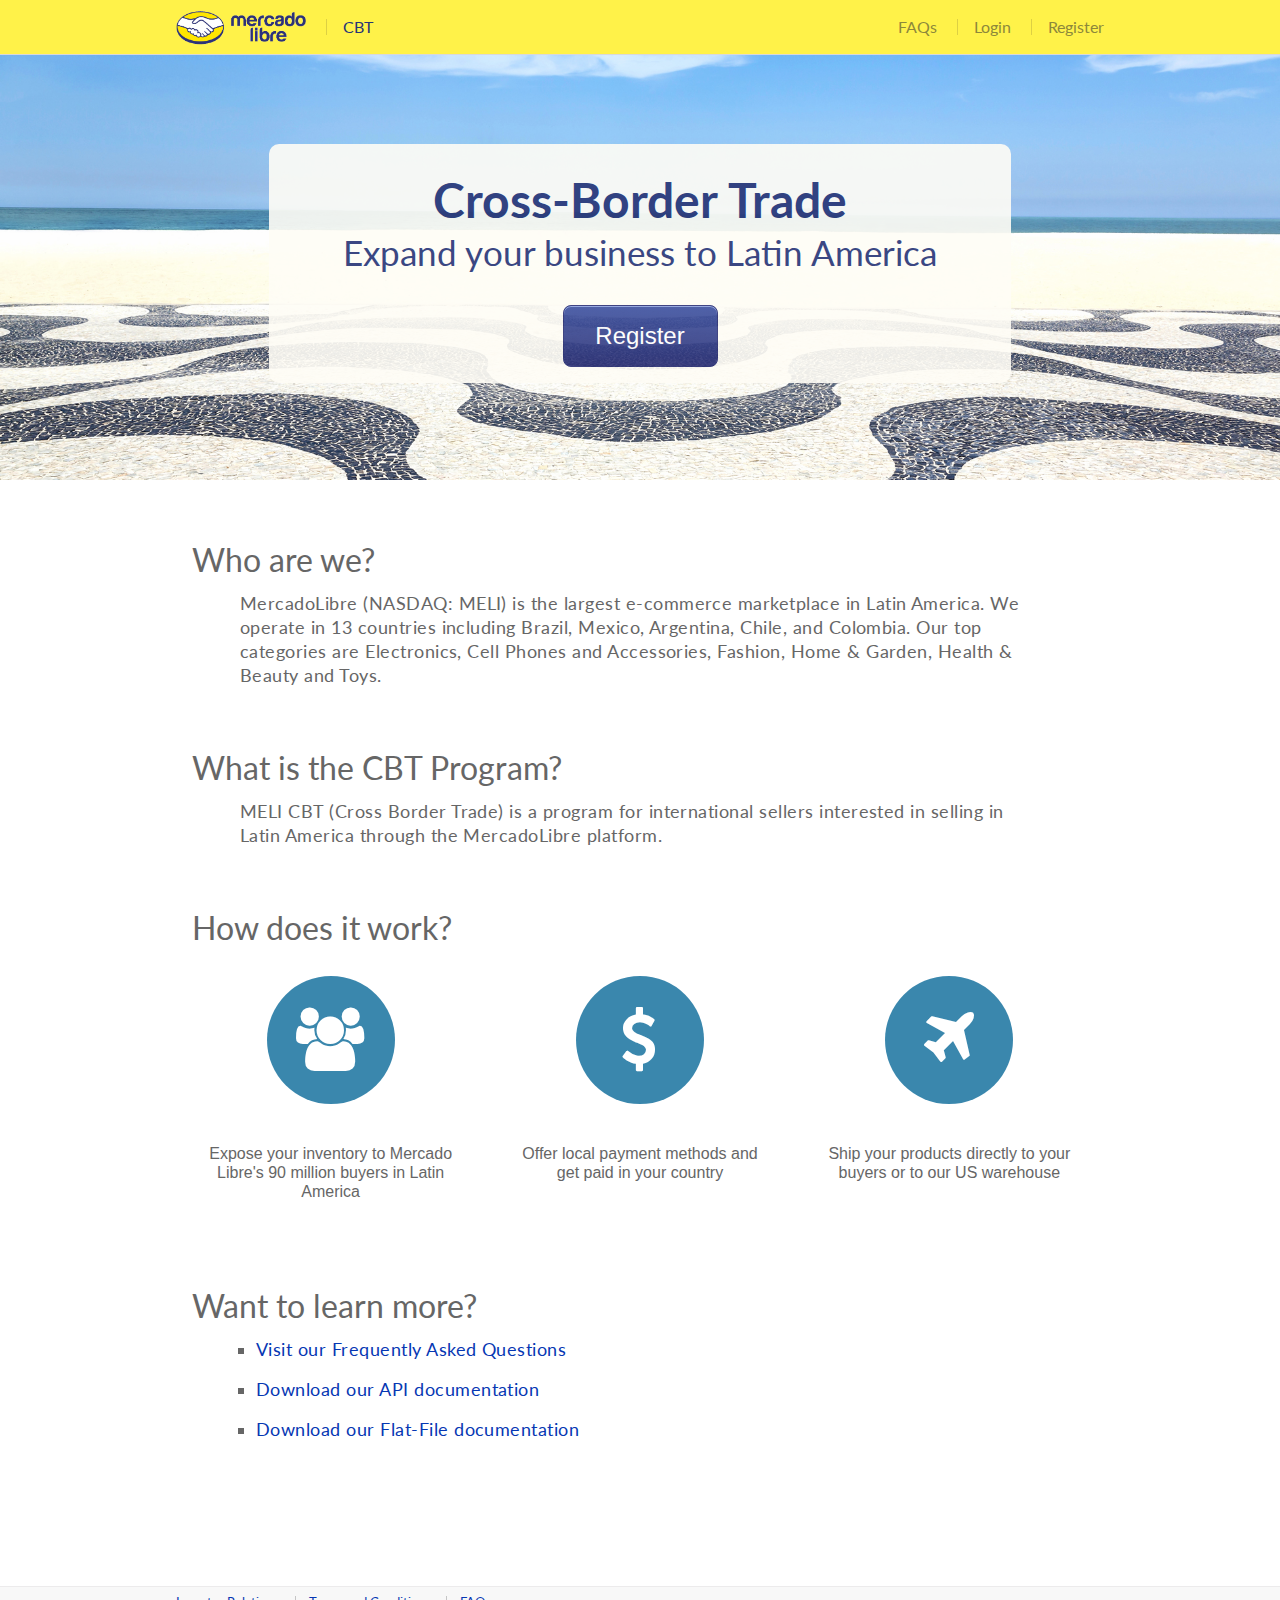
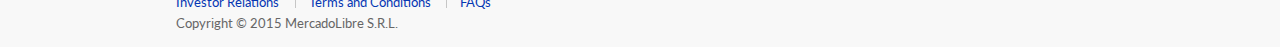
<file: index.html>
<!doctype html>
<html>

<head>
    <script src="https://ajax.googleapis.com/ajax/libs/jquery/2.1.4/jquery.min.js"></script>
    <meta charset="utf-8"/>
    <title>MercadoLibre CBT</title>
    <link rel="stylesheet" href="css/style.css">
    <link href="css/font-awesome.min.css" rel="stylesheet">
	<link href='https://fonts.googleapis.com/css?family=Lato:400,700&subset=latin,latin-ext' rel='stylesheet' type='text/css'>
</head>

<body>

	<nav class="top-navigation">
		<div class="content">
			<ul class="links">
				<li><a href="faq.html">FAQs</a></li>
				<li class="last"><a href="https://www.dabee.com/secure/login/merchant/">Login</a></li>
				<li class="last"><a href="https://www.dabee.com/merchant/registration">Register</a></li>
			</ul>
			<ul class="logoimg">
				<li><img class="logo" src="images/MELI_horizontal.png"></li>
				<li class="logo-ext">CBT</li> 
			</ul>
		</div>
	</nav>

	<section class="introduction">
		<div class="content">
			<div class="transparent-background">
				<h1>Cross-Border Trade</h1>
				<h3>Expand your business to Latin America</h3>
					<a href="https://www.dabee.com/merchant/registration"><button><a href="https://www.dabee.com/merchant/registration">Register</a></button>
			</div>
		</div>
	</section>


	<section class="content">				
		
		<div class="landing-question">
			<h3>Who are we?</h3>
		</div>			
		
		<div class="landing-answer">
			<p>MercadoLibre (NASDAQ: MELI) is the largest e-commerce marketplace in Latin America. We operate in 13 countries including Brazil, Mexico, Argentina, Chile, and Colombia. Our top categories are Electronics, Cell Phones and Accessories, Fashion, Home & Garden, Health & Beauty and Toys.</p>
		</div>
			
		<div class="landing-question">
			<h3>What is the CBT Program?</h3>
		</div>			
		
		<div class="landing-answer">
			<p>MELI CBT (Cross Border Trade) is a program for international sellers interested in selling in Latin America through the MercadoLibre platform.</p>
		</div>
			
		<div class="landing-question">
			<h3>How does it work?</h3>
		</div>			


		<table>

  			<colgroup>
    			<col class = "table-columns" span="3">
  			</colgroup>

			<tr>
				<th class = "reasons-icon">
					<i class="fa fa-users" style="color:white">
					</i>
				</th>
				<th class = "reasons-icon">
					<i class="fa fa-dollar" style="color:white">
					</i>
				</th>
				<th class = "reasons-icon">
					<i class="fa fa-plane" style="color:white">
					</i>
				</th>
			</tr>
		
			<tr>
				<td class = "reasons-text">Expose your inventory to Mercado Libre's 90 million buyers in Latin America
				</td>
				
				<td class = "reasons-text">Offer local payment methods and get paid in your country
				</td>
				
				<td class = "reasons-text">Ship your products directly to your buyers or to our US warehouse
				</td>
			</tr>
		
		</table>


		<div class="landing-question">
			<h3>Want to learn more?</h3>
		</div>			
		<div class="landing-answer">
			<ul>
				<li><a href="faq.html">Visit our Frequently Asked Questions</a>
				</li>
				<li><a href="http://www.dabee.com/si/docs/CBT_API_Documentation.pdf">Download our API documentation</a>
				</li>
				<li><a href="http://www.dabee.com/si/docs/FileSwap_User_Guide.pdf">Download our Flat-File documentation</a>
				</li>
			</ul>
		</div>

	</section>


	<footer class="content-footer">
		<div class = "content">
	
			<ul class = "each-footer-links">
				<li><a href="http://investor.mercadolibre.com/">Investor Relations</a></li>
				<li class="last-footer"><a href="https://www.dabee.com/us/merchant/cbt-merchant-agreement/">Terms and Conditions</a></li>
				<li class="last-footer"><a href="faq.html">FAQs</a></li>
			</ul>
				
			<div class="copyright">
				<p>Copyright © 2015 MercadoLibre S.R.L.
				</p>
			</div>

		</div>
	</footer>
	
</body>

</html>
</file>
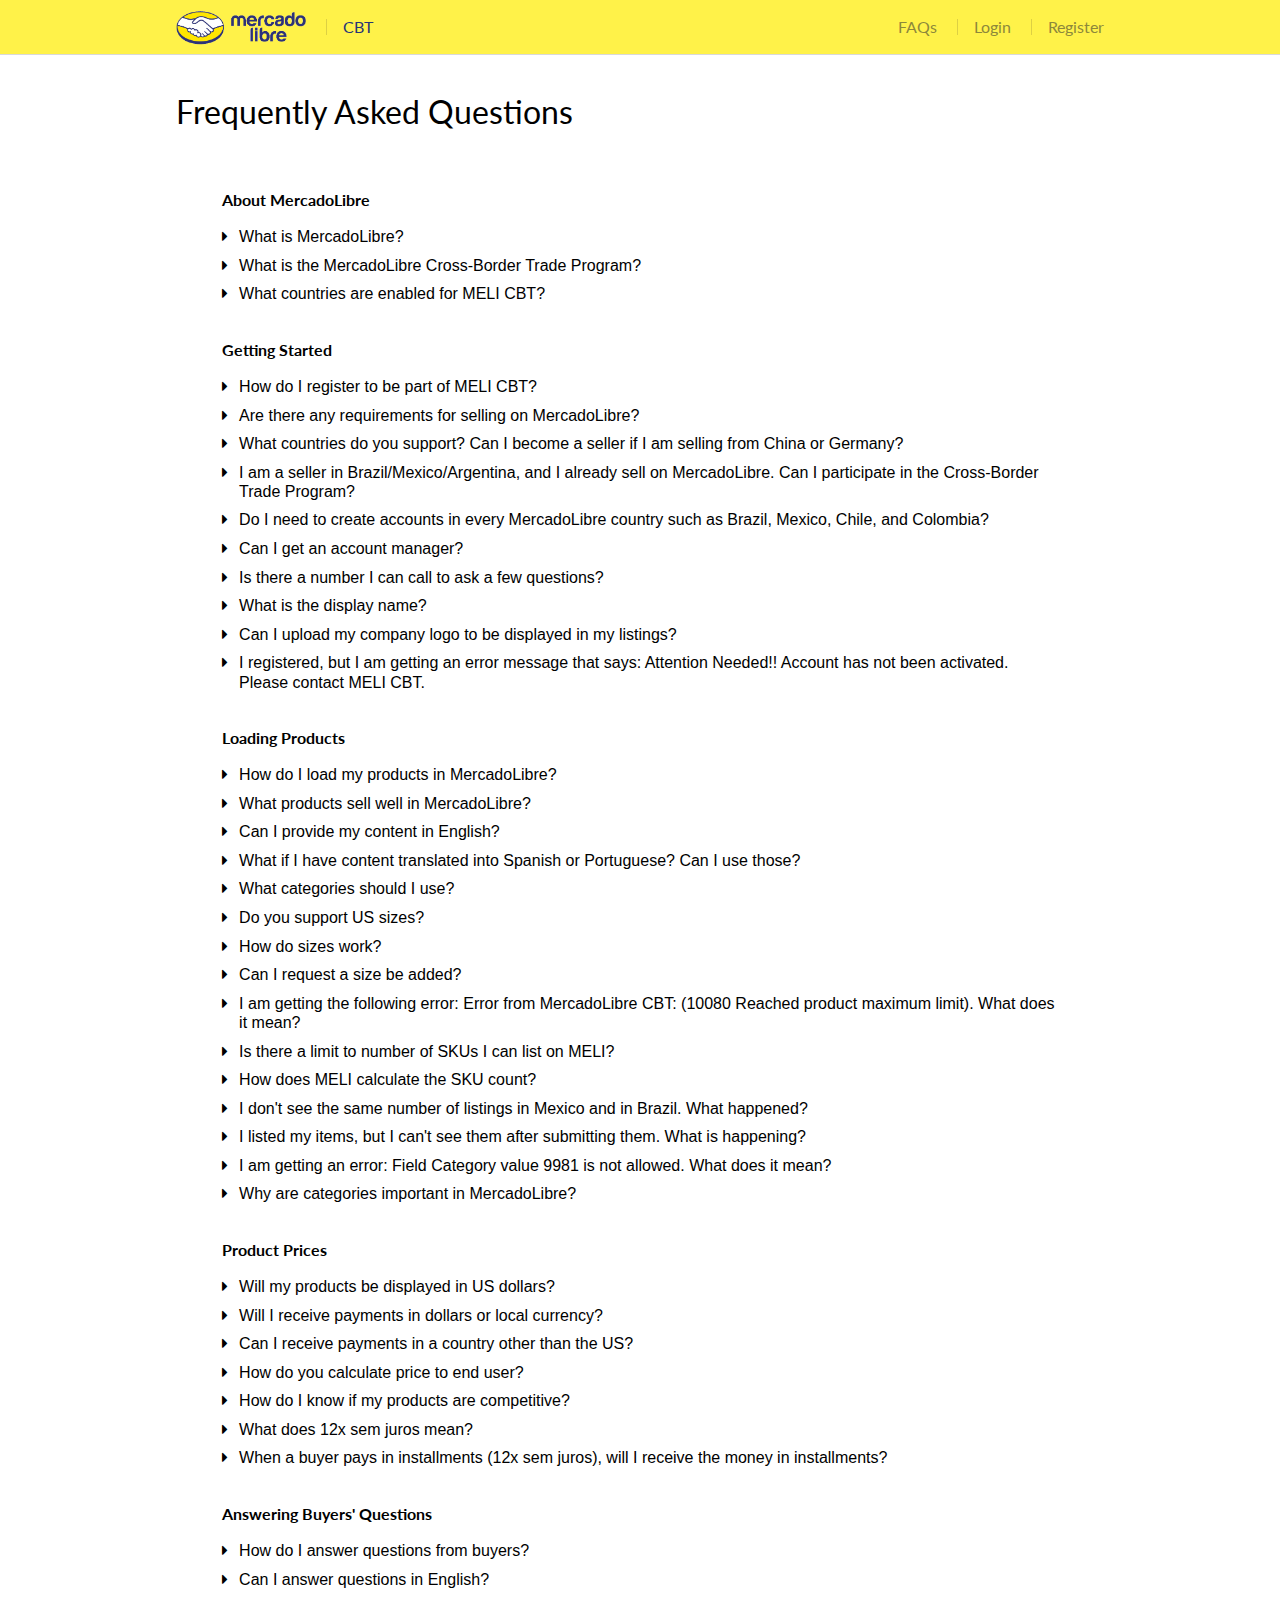
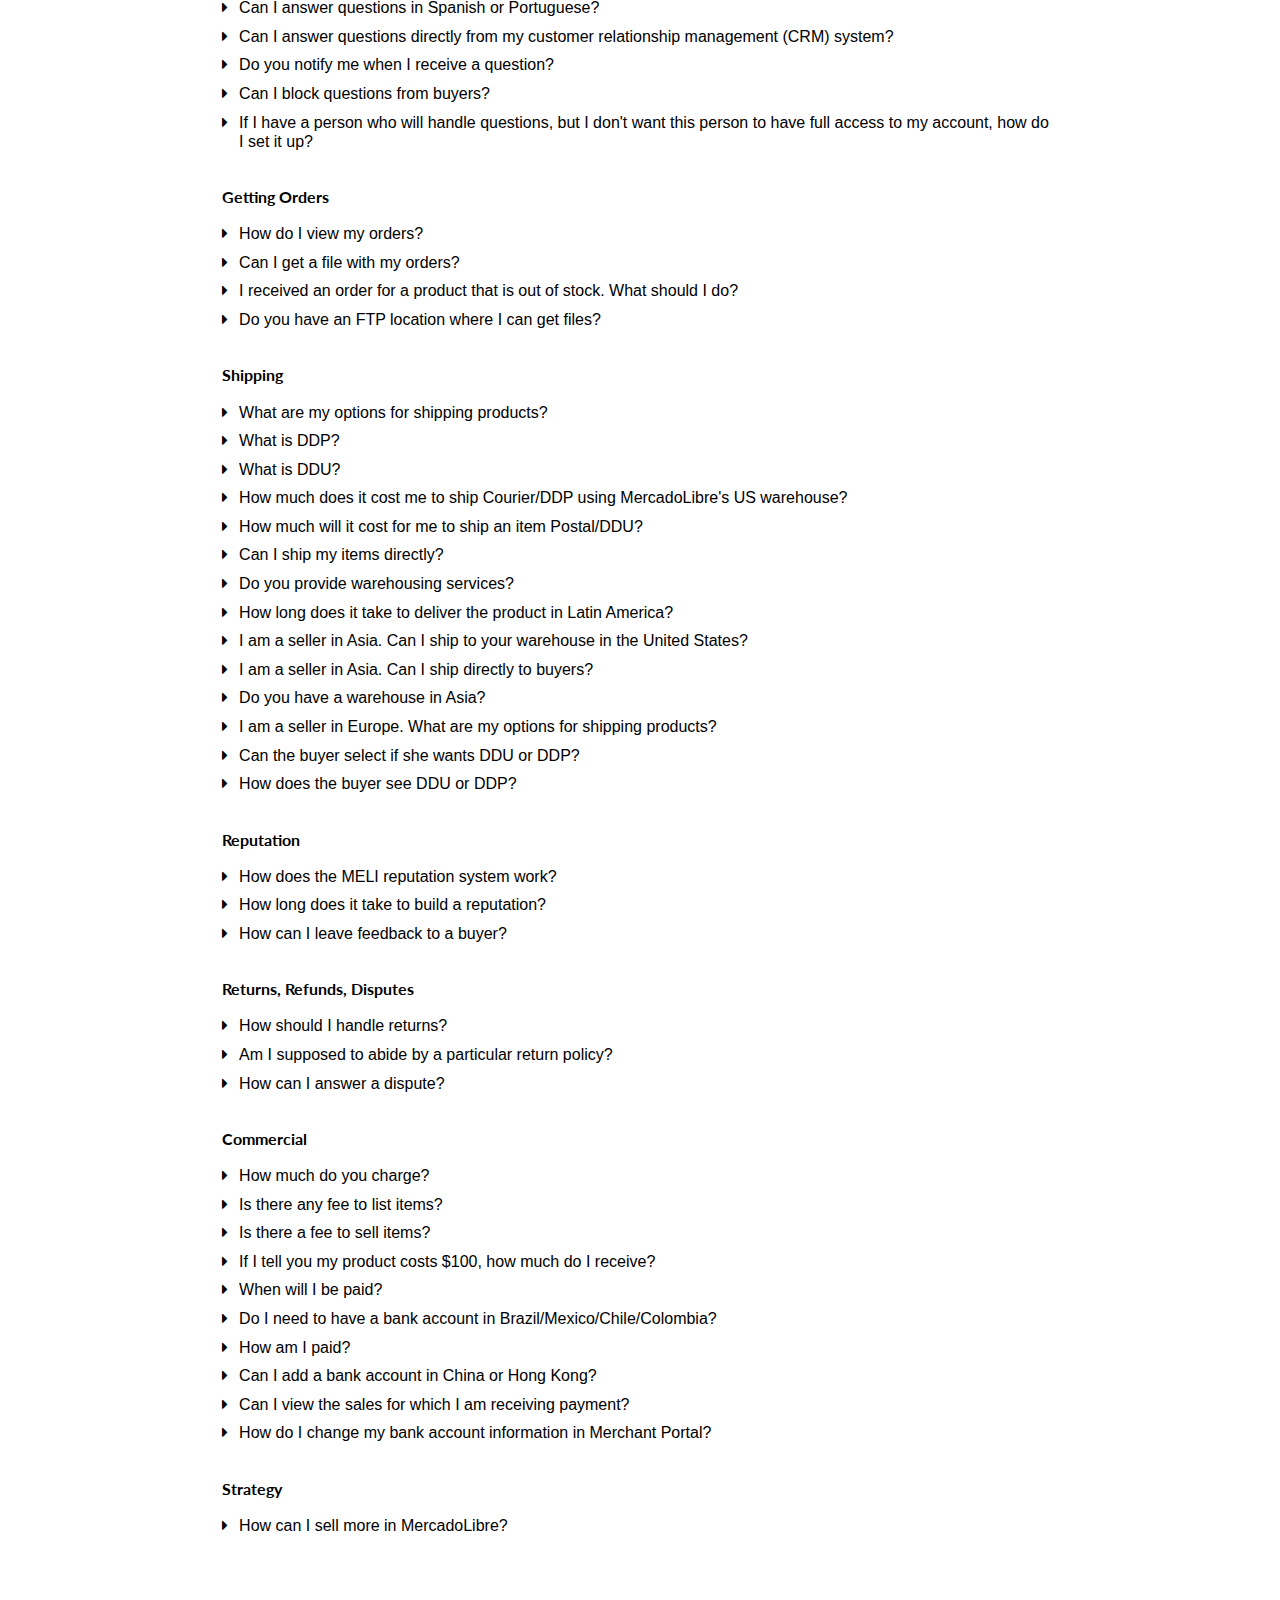
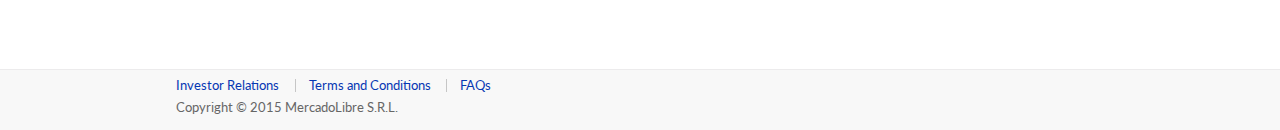
<file: faq.html>
<!doctype html>
<html>

<head>
    <meta charset="utf-8"/>
    <title>MercadoLibre CBT</title>
    <link rel="stylesheet" href="css/style.css">
    <link href="css/font-awesome.min.css" rel="stylesheet">
	<link href='https://fonts.googleapis.com/css?family=Lato:400,700&subset=latin,latin-ext' rel='stylesheet' type='text/css'>
	<script src="https://ajax.googleapis.com/ajax/libs/jquery/2.1.4/jquery.min.js"></script>
	<script src="js/app.js"></script>
</head>

<body>

	<nav class="top-navigation">
		<div class="content">
			<ul class="links">
				<li><a href="faq.html">FAQs</a></li>
				<li class="last"><a href="https://www.dabee.com/secure/login/merchant/">Login</a></li>
				<li class="last"><a href="https://www.dabee.com/merchant/registration">Register</a></li>
			</ul>
			<ul class="logoimg">
				<li><img class="logo" src="images/MELI_horizontal.png"></li>
				<li class="logo-ext">CBT</li> 
			</ul>
		</div>
	</nav>


<section class = "faqs">
	<div class="content">

		<div class="pagetitle">
			<h1>Frequently Asked Questions</h1>		
		</div>

			<div class = "questions-answers">

			</div>
	</div>

</section>


	<footer class="content-footer">
		<div class = "content">
			<div class = "buceta">
				<ul class = "each-footer-links">
					<li><a href="http://investor.mercadolibre.com/">Investor Relations</a></li>
					<li class="last-footer"><a href="https://www.dabee.com/us/merchant/cbt-merchant-agreement/">Terms and Conditions</a></li>
					<li class="last-footer"><a href="faq.html">FAQs</a></li>
				</ul>
				<div class="copyright">
				<p>Copyright © 2015 MercadoLibre S.R.L.
				</p>
				</div>
			</div>
		</div>
	</footer>
	
</body>

</html>
</file>
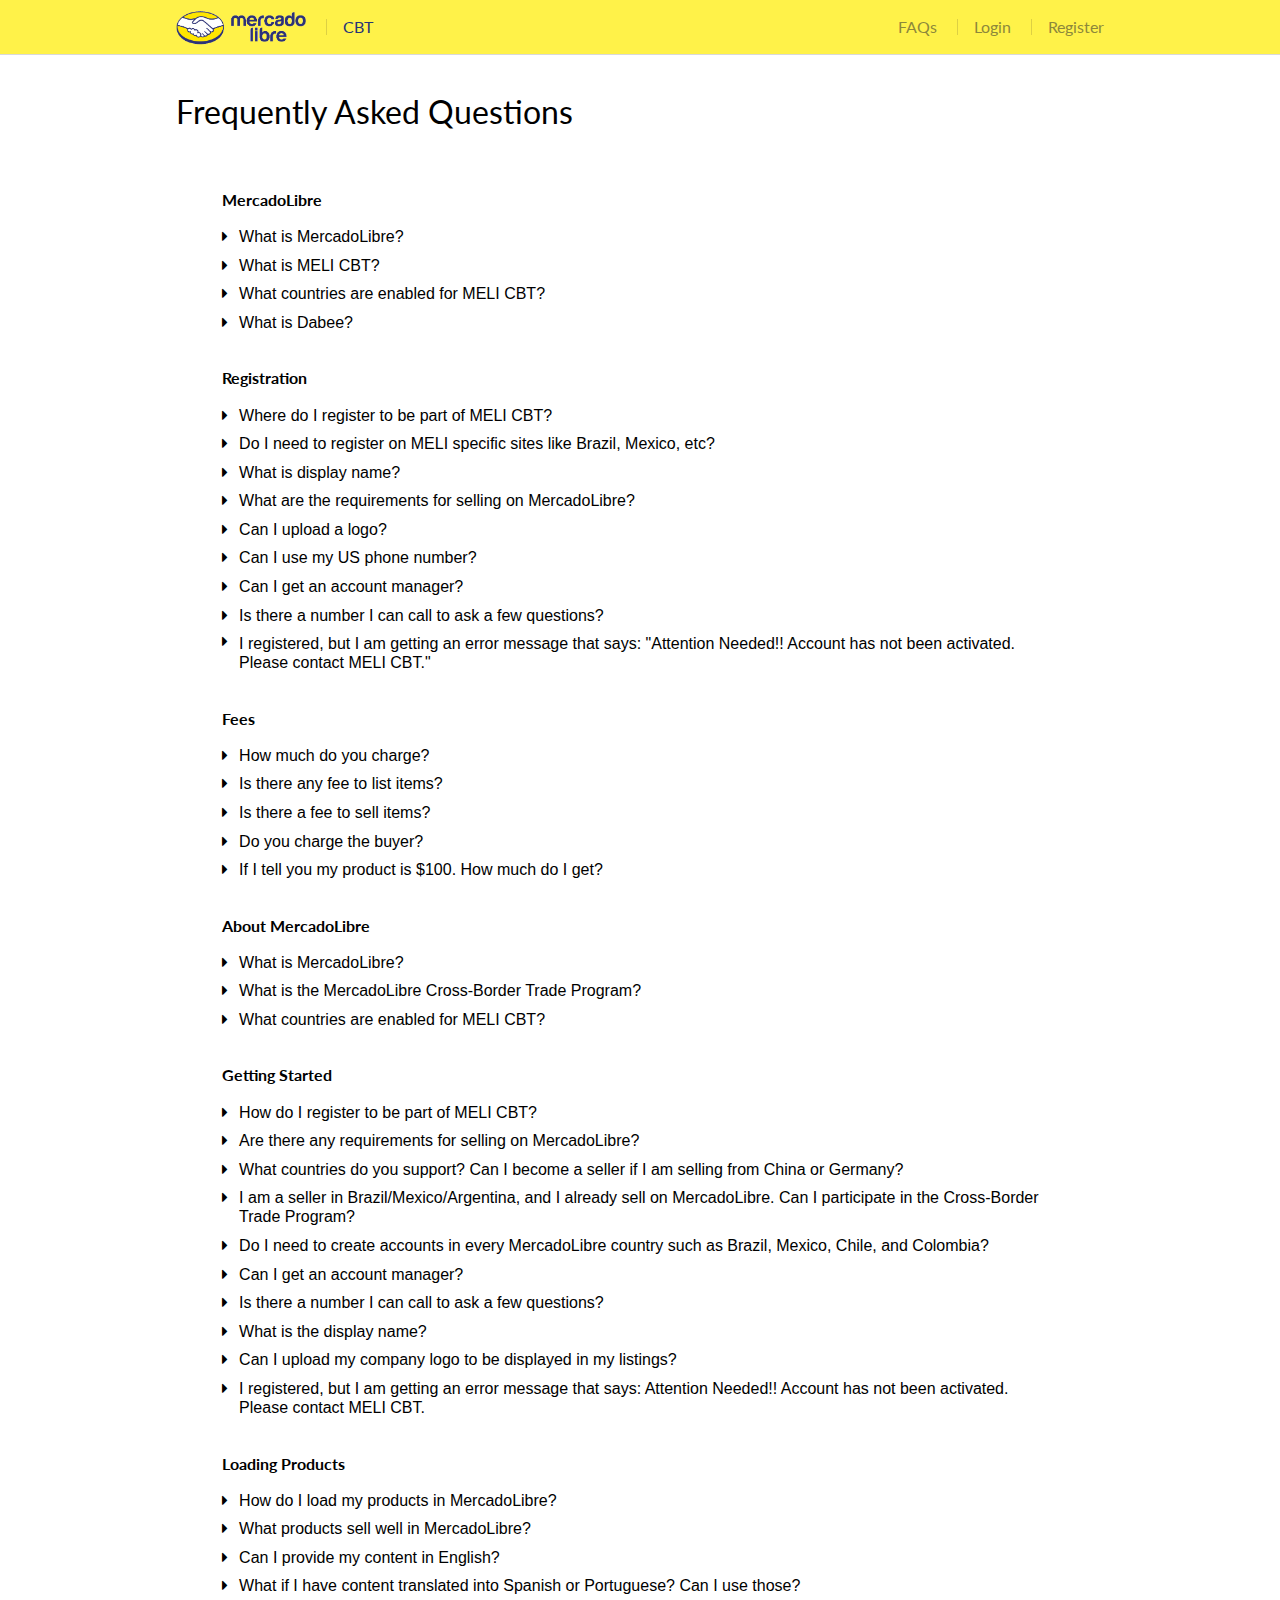
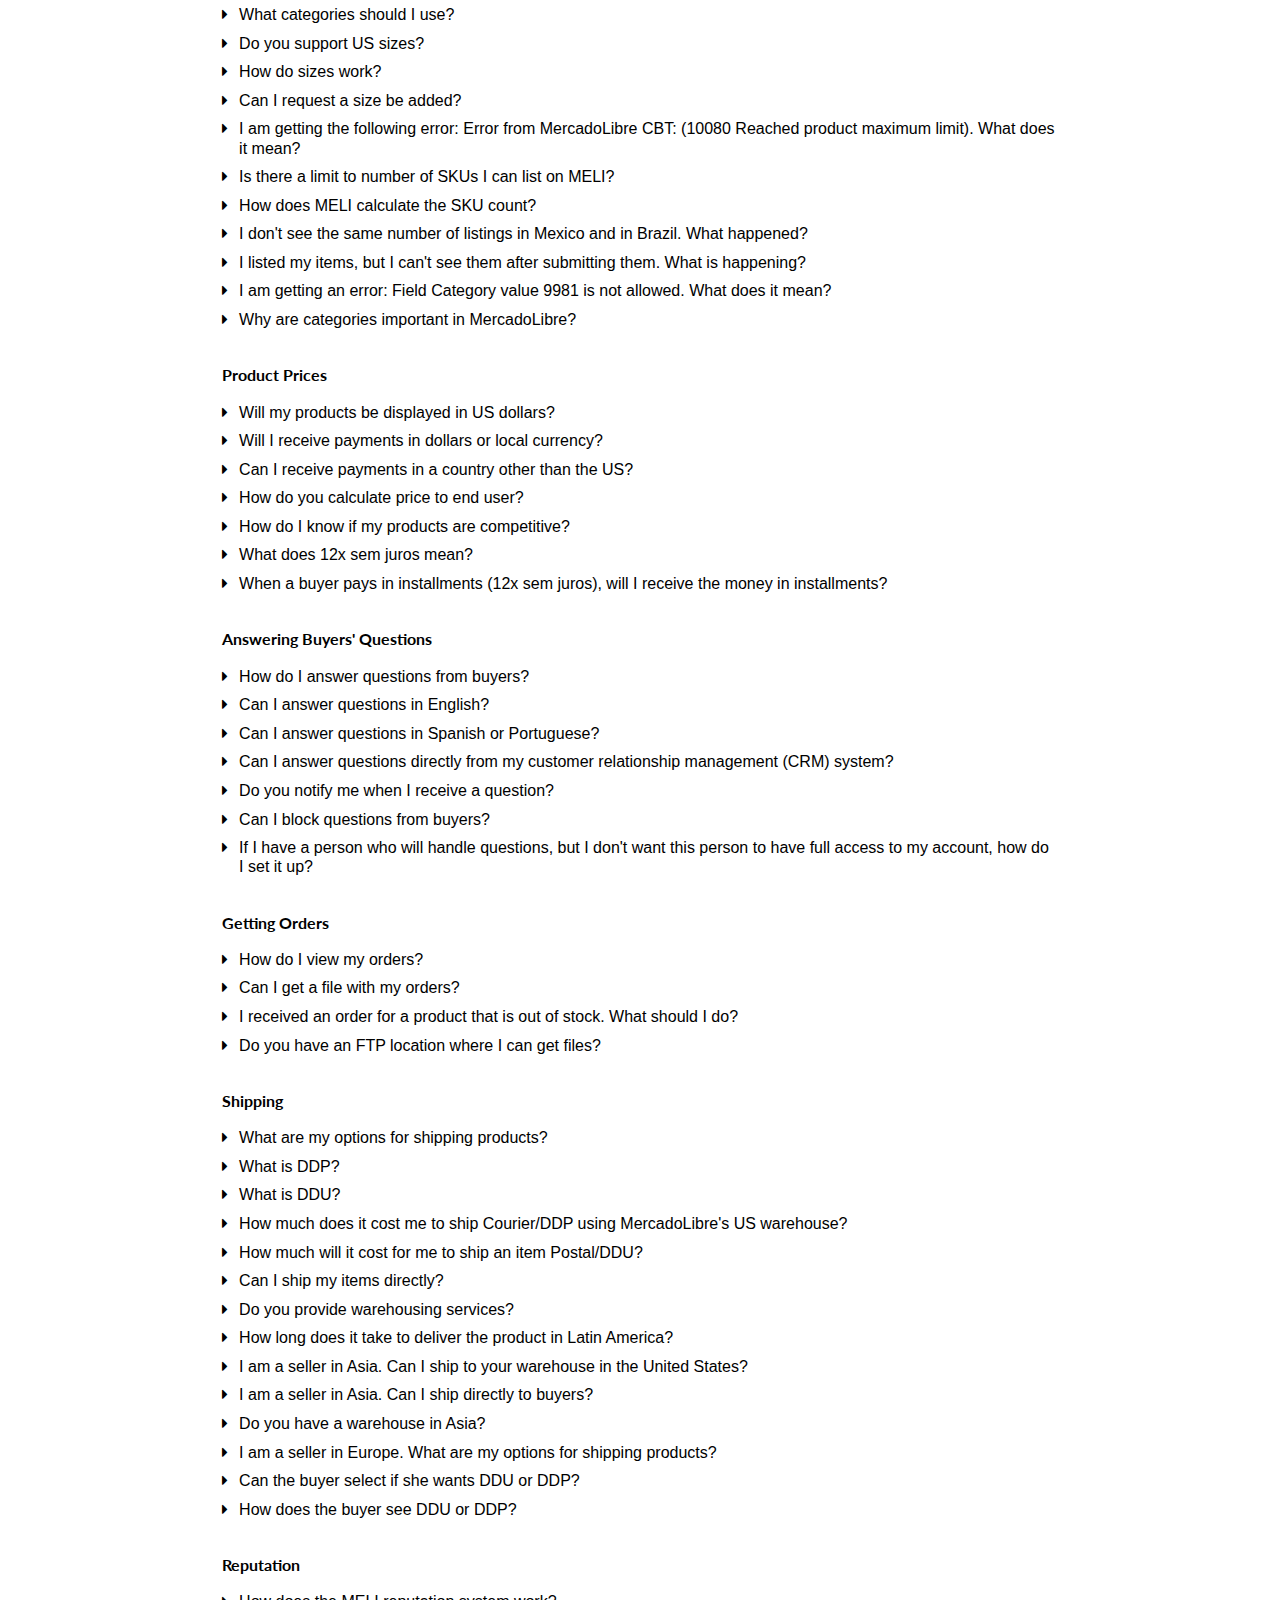
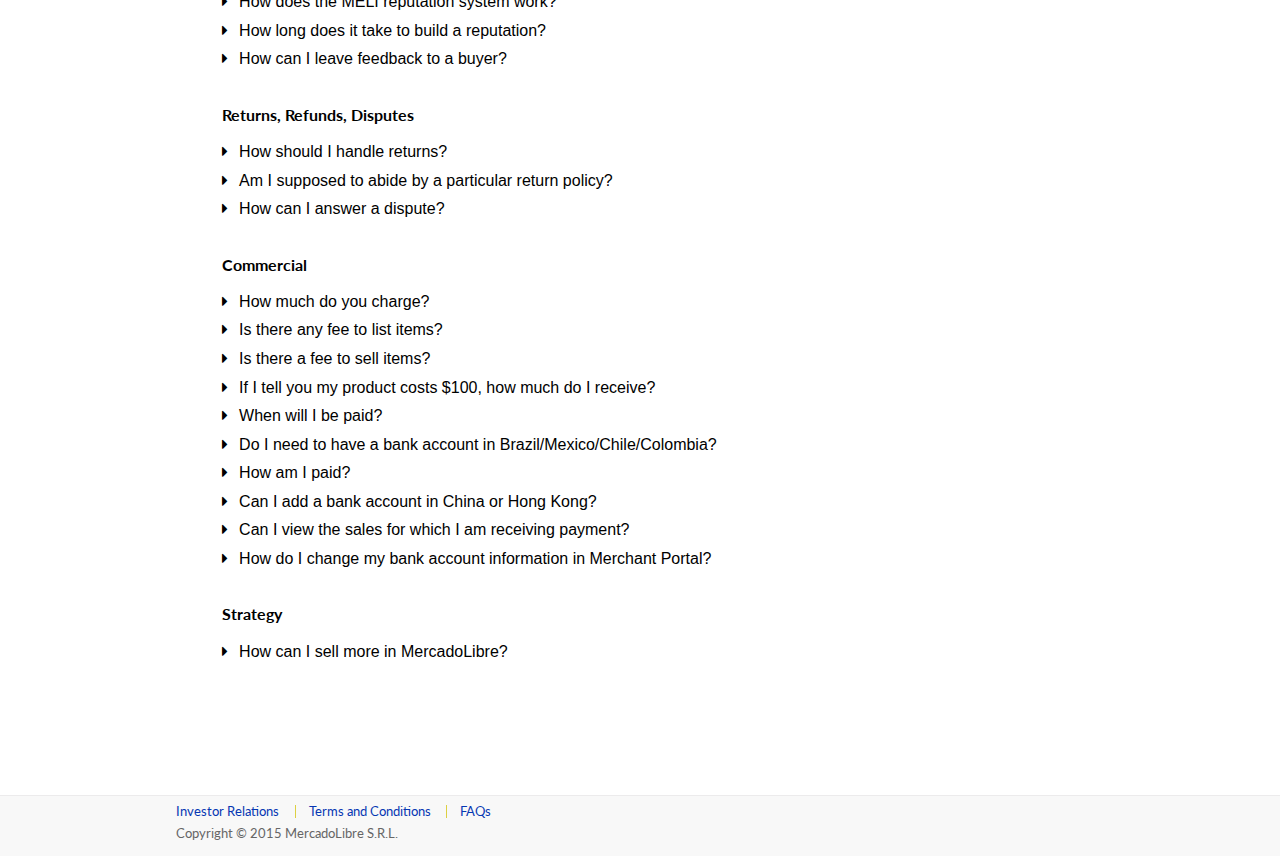
<file: faq_old.html>
<!doctype html>
<html>

<head>
    <meta charset="utf-8"/>
    <title>MercadoLibre CBT</title>
    <link rel="stylesheet" href="//www.dabee.com/styles/cbt.min.css">
    <link rel="stylesheet" href="css/style.css">
    <link href="css/font-awesome.min.css" rel="stylesheet">
	<link href='https://fonts.googleapis.com/css?family=Lato:400,700&subset=latin,latin-ext' rel='stylesheet' type='text/css'>
<!-- 	// <script src="https://code.jquery.com/jquery-latest.min.js"></script> -->
	<script src="js/jquery-2.1.4.min.js"></script>
	<script src="js/app.js"></script>
</head>

<body>

	<nav class="top-navigation">
		<div class="content">
			<ul class="links">
				<li class="first"><a href="faq.html">FAQs</a></li>
				<li class="last"><a href="https://www.dabee.com/secure/login/merchant/">Login</a></li>
				<li class="last"><a href="https://www.dabee.com/merchant/registration">Register</a></li>
			</ul>
			<ul class="logoimg">
				<li><img class="logo" src="images/MELI_horizontal.png"></li>
				<li class="logo-ext">CBT</li> 
			</ul>
		</div>
	</nav>


<section class = "faqs">
	<div class="content">

		<div class="pagetitle">
			<h1>Frequently Asked Questions</h1>		
		</div>

			<div class = "questions-answers">
				<div class = "section-title">MercadoLibre</div>

					<div class="question">
						<ul class = "test-block">
							<li class = "items-list">
								<i class="fa fa-caret-right"></i>
								<span class="question-text">What is MercadoLibre?</span>
							</li>
						</ul>
					</div>

					<div class="answer">MercadoLibre is the largest e-commerce ecosystem in Latin America. We offer a wide range of services to our sellers and buyers throughout the region including marketplace, payments, advertising and e-building solutions. We operate in 13 countries including Argentina, Brazil, Chile, Colombia, Mexico, Peru, and Venezuela. Based on unique visitors and page views, we are market leaders in the major countries where we are present. With a market of over 550 million people and in a region with one of the world’s fastest-growing Internet penetration rates, we provide buyers and sellers a robust online trading environment that fosters the development of a large and growing e-commerce community. We offer a complete technological and commercial solution that addresses the distinctive cultural and geographic challenges of operating an online trading platform in Latin America.</div>

					<div class="question">
						<ul class = "test-block">
							<li class = "items-list">
								<i class="fa fa-caret-right"></i>
								<span class="question-text">What is MELI CBT?</span>
							</li>
						</ul>
					</div>

					<div class="answer">Meli CBT is the department that is in charge of Cross-Border trade for MercadoLibre.</div>

					<div class="question">
						<ul class = "test-block">
							<li class = "items-list">
								<i class="fa fa-caret-right"></i>
								<span class="question-text">What countries are enabled for MELI CBT?</span>
							</li>
						</ul>
					</div>
					
					<div class="answer">Currently Cross-Border Trade (CBT) is enabled in Brazil and Mexico. In a few months, we will be enabling Chile and Colombia. Other countries will follow, but our goal is to enable cross-border trade in all MercadoLibre countries.</div>

					<div class="question">
						<ul class = "test-block">
							<li class = "items-list">
								<i class="fa fa-caret-right"></i>
								<span class="question-text">What is Dabee?</span>
							</li>
						</ul>
					</div>
					<div class="answer">Dabee is a fully owned subsidiary of Mercado Liber in the United States. You might find references of Dabee in our documentation and/or legal documents.</div>


				<div class = "section-title">Registration</div>

					<div class="question">
						<ul class = "test-block">
							<li class = "items-list">
								<i class="fa fa-caret-right"></i>
								<span class="question-text">Where do I register to be part of MELI CBT?</span>
							</li>
						</ul>
					</div>
					<div class="answer">You can register at: https://www.dabee.com/merchant/registration. During the registration flow, seller shall provide basic information such as email, address, desired display name, etc. as well as banking information for payments to be sent to. You will also be required to accept MELI CBT Platform terms & conditions.</div>

					<div class="question">
						<ul class = "test-block">
							<li class = "items-list">
								<i class="fa fa-caret-right"></i>
								<span class="question-text">Do I need to register on MELI specific sites like Brazil, Mexico, etc?</span>
							</li>
						</ul>
					</div>
					<div class="answer">No, MELI’s CBT will create multiple local accounts (Brazil, Mexico, etc.) on behalf of the seller. These accounts are linked to the main account.</div>

					<div class="question">
						<ul class = "test-block">
							<li class = "items-list">
								<i class="fa fa-caret-right"></i>
								<span class="question-text">What is display name?</span>
							</li>
						</ul>
					</div>
					<div class="answer">It is your username for MELI CBT Platform. When we create multiple accounts (one per country) on your behalf, we try to match that username as close as possible.</div>

					<div class="question">
						<ul class = "test-block">
							<li class = "items-list">
								<i class="fa fa-caret-right"></i>
								<span class="question-text">What are the requirements for selling on MercadoLibre?</span>
							</li>
						</ul>
					</div>

					<div class="question">
						<ul class = "test-block">
							<li class = "items-list">
								<i class="fa fa-caret-right"></i>
								<span class="question-text">Can I upload a logo?</span>
							</li>
						</ul>
					</div>

					<div class="answer">Yes, you can upload a logo to be displayed in your listings. In order to upload the logo, login to your MELI CBT account (Merchant Portal) and go to Listing Template from the left nav. There you will be able to edit or add a logo. We accept the following formats: jpg, jpeg and png. Your logo will be resized to fit the template which has max width = 300px and max length = 200px</div>

					<div class="question">
						<ul class = "test-block">
							<li class = "items-list">
								<i class="fa fa-caret-right"></i>
								<span class="question-text">Can I use my US phone number?</span>
							</li>
						</ul>
					</div>

					<div class="question">
						<ul class = "test-block">
							<li class = "items-list">
								<i class="fa fa-caret-right"></i>
								<span class="question-text">Can I get an account manager?</span>
							</li>
						</ul>
					</div>
					
					<div class="answer">Our Cross-Border Trade Program (MELI CBT) is relatively new and we do not have an account management team yet. Please be patient with us as we build the team. We are working on it.</div>

					<div class="question">
						<ul class = "test-block">
							<li class = "items-list">
								<i class="fa fa-caret-right"></i>
								<span class="question-text">Is there a number I can call to ask a few questions?</span>
							</li>
						</ul>
					</div>
					
					<div class="answer">We don't have phone support, but feel free to email us at XXX@mercadolibre.com</div>

					<div class="question">
						<ul class = "test-block">
							<li class = "items-list">
								<i class="fa fa-caret-right" style="vertical-align: top"></i>
								<span class="question-text">I registered, but I am getting an error message that says: "Attention Needed!!  Account has not been activated.  Please contact MELI CBT."</span>
							</li>
						</ul>
					</div>
					<div class="answer">This happened because we still need to do some account setup for you. Please email XXX@dabee.com to get this resolved.</div>

				<div class = "section-title">Fees</div>

					<div class="question">
						<ul class = "test-block">
							<li class = "items-list">
								<i class="fa fa-caret-right"></i>
								<span class="question-text">How much do you charge?</span>
							</li>
						</ul>
					</div>
					<div class="answer">If you list your product for $100 and it sells, you will get $100. We add MELI fees which are about 15% all inclusive to the final price shown to buyers in local currency.</div>
			
					<div class="question">
						<ul class = "test-block">
							<li class = "items-list">
								<i class="fa fa-caret-right"></i>
								<span class="question-text">Is there any fee to list items?</span>
							</li>
						</ul>
					</div>
					<div class="answer">No, under the Cross-Border Trade Program, there are no fees to list items.</div>

					<div class="question">
						<ul class = "test-block">
							<li class = "items-list">
								<i class="fa fa-caret-right"></i>
								<span class="question-text">Is there a fee to sell items?</span>
							</li>
						</ul>
					</div>
					<div class="answer">No, if you list your product for $100 and it sells, you will get $100. We add MELI fees which are about 15% all inclusive to the final price shown to buyers in local currency.</div>

					<div class="question">
						<ul class = "test-block">
							<li class = "items-list">
								<i class="fa fa-caret-right"></i>
								<span class="question-text">Do you charge the buyer?</span>
							</li>
						</ul>
					</div>
					<div class="answer">No, technically, we are charging the seller in each local market where the sale happens. So, when an item sells in Brazil, for example, we "deduct" MELI fees from the amount paid in local currency while the money is in Brazil. When the money is brought back to your country (ex. US or China), we will bring the net.</div>

					<div class="question">
						<ul class = "test-block">
							<li class = "items-list">
								<i class="fa fa-caret-right"></i>
								<span class="question-text">If I tell you my product is $100. How much do I get?</span>
							</li>
						</ul>
					</div>
					<div class="answer">You will get $100. The buyer will be shown prices in local currency that reflect this price + any associated extra cost related to the sale of that item (ex. intl' shipping, MELI fees, etc)</div>
			</div>
	</div>

</section>


	<footer class="content-footer">
		<div class = "content">
			<div class = "buceta">
				<ul class = "each-footer-links">
					<li><a href="http://investor.mercadolibre.com/">Investor Relations</a></li>
					<li class="last"><a href="https://www.dabee.com/us/merchant/cbt-merchant-agreement/">Terms and Conditions</a></li>
					<li class="last"><a href="faq.html">FAQs</a></li>
				</ul>
				<div class="copyright">
				<p>Copyright © 2015 MercadoLibre S.R.L.
				</p>
				</div>
			</div>
		</div>
	</footer>
	
</body>

</html>
</file>
<file: css/style.css>
/* http://meyerweb.com/eric/tools/css/reset/ 
   v2.0 | 20110126
   License: none (public domain)
*/

html, body, div, span, applet, object, iframe,
h1, h2, h3, h4, h5, h6, p, blockquote, pre,
a, abbr, acronym, address, big, cite, code,
del, dfn, em, img, ins, kbd, q, s, samp,
small, strike, strong, sub, sup, tt, var,
b, u, i, center,
dl, dt, dd, ol, ul, li,
fieldset, form, label, legend,
table, caption, tbody, tfoot, thead, tr, th, td,
article, aside, canvas, details, embed, 
figure, figcaption, footer, header, hgroup, 
menu, nav, output, ruby, section, summary,
time, mark, audio, video {
	margin: 0;
	padding: 0;
	border: 0;
	font-size: 100%;
	font: inherit;
	vertical-align: baseline;
}
/* HTML5 display-role reset for older browsers */
article, aside, details, figcaption, figure, 
footer, header, hgroup, menu, nav, section {
	display: block;
}
body {
	line-height: 1;
}
ol, ul {
	list-style: none;
}
blockquote, q {
	quotes: none;
}
blockquote:before, blockquote:after,
q:before, q:after {
	content: '';
	content: none;
}
table {
	border-collapse: collapse;
	border-spacing: 0;
}

/* End of Reset */

a {
	color:#FFF;
	text-decoration:none;
	outline:none;
}

a:hover {
	text-decoration:none;
}



/* Start of Custom Styles */

.top-navigation {
	background-color: #fff249;
	position: fixed;
	width: 100%;
	z-index: 9999;
	border-bottom: 1px solid #d9d9d9;
	height: 54px;
	top: 0px;
}

.top-navigation .links {
	float: right;
	font-family: 'Lato', Arial, sans-serif; 
	color: #8D883B; 
	font-size: 1em; 
	margin-top: 0.2em;
	margin-bottom: 0.7em;
	-webkit-font-smoothing: antialiased;
}

.top-navigation .links li {
	display: inline-block;
	margin-left: 1em;
	margin-top: 1em;
}

.last {
	border-left: 1px solid #ddd043;
	padding-left: 1em;
}

.top-navigation .links li a {
	color: #8D883B; 
	text-decoration: none;
}

.top-navigation .links li a:hover {
	cursor: pointer;
	color: #716E36;
}

.top-navigation .logoimg {
	float: left;
	font-family: 'Lato', sans-serif; 
	color: #263476; 
	font-size: 1em; 
	margin: 0em;
	padding: 0em;
	-webkit-font-smoothing: antialiased;
}

.top-navigation .logoimg li {
	display: inline-block;
	margin: 0;
	vertical-align: middle;
}

.top-navigation img {
	max-width: 300px;
	padding: 0.6em 0 0.5em 0;
}

.logo {
	height: 35px;
	margin-right: 1em;
}

.logoimg .logo-ext {
	border-left: 1px solid #ddd043;
	padding-left: 1em;
	margin-bottom: 0.5em;
}

.content {
	max-width: 58rem;
	margin-left: auto;
	margin-right: auto;
	margin-top: 0;
	padding: 0;
}

.introduction {
	background-image: url("../images/rio-sidewalk.jpg");
	background-position: center;
	background-repeat: no-repeat;
	background-size: cover;
	height: 30rem;
	overflow: auto;
}

.introduction .transparent-background {
	margin-top: 9rem;
	margin-right: 10%;
	margin-left: 10%;
	padding: 1rem;
	background-color: #FFFDF6;
	border-radius: 10px;
	opacity: 0.9;
    filter: alpha(opacity=90);
    color: #FFFDF6;
}

.introduction .transparent-background h1 {
	margin-top: 1rem;
	font-size: 3rem;
}

.introduction .transparent-background h1, .introduction .transparent-background h3 {
	font-family: 'Lato', Arial, sans-serif; 
	color: #263476;
	text-align: center;
	font-weight: 700;
	-webkit-font-smoothing: antialiased
}

.introduction .transparent-background h3 {
	font-size: 2.2rem;
	font-weight: 400;
	-webkit-margin-before: 0.3em;
	-webkit-margin-after: 1em;
	-webkit-margin-start: 0px;
	-webkit-margin-end: 0px;
	text-decoration: none;
}

button {
	width: 9.688rem;
	border-radius: 8px;
	padding: 1rem 1.5rem;
	font-size: 1.5rem;
	display: block;
	margin: 0 auto;
    background-color: #3E52A1;
    background-image: -webkit-gradient(linear,left top,left bottom,color-stop(0%,#4055A5),color-stop(100%,#283077));
    background-image: -webkit-linear-gradient(#3E52A1,#2D3277);
    background-image: -moz-linear-gradient(#3E52A1,#2D3277);
    background-image: -o-linear-gradient(#3E52A1,#2D3277);
    background-image: linear-gradient(#3E52A1,#2D3277);
    -webkit-box-shadow: inset 0 1px #8EA2DF;
    box-shadow: inset 0 1px #8EA2DF;
    border: 1px solid #2D3277;
    color: #FFFFF;
    text-decoration: none;
}

button:hover {
	background-color: #d9400e;
	cursor: pointer;
	text-decoration: none;
	background-color: #4355D2;
    background-image: -webkit-linear-gradient(#4355D2,#2F33AE);
    background-image: -moz-linear-gradient(#4355D2,#2F33AE);
    background-image: -o-linear-gradient(#4355D2,#2F33AE);
    background-image: linear-gradient(#4355D2,#2F33AE);
    -webkit-box-shadow: inset 0 1px #7A89E8;
    box-shadow: inset 0 1px #7A89E8;
    text-decoration: none;
}

.landing-question {
	font-family: 'Lato', Arial, sans-serif; 
	font-size: 2rem;
	margin-top: 4rem;
	margin-bottom: 1rem;
	margin-left: 1rem;
	margin-right: 1rem;
	color: #666666;
	text-align: left;
	font-weight: 400;
	-webkit-font-smoothing: antialiased
}

.landing-answer {
	font-family: 'Lato', Arial, sans-serif; 
	font-size: 1.1rem;
	margin-top: 1rem;
	margin-bottom: 1rem;
	margin-left: 4rem;
	margin-right: 4rem;
	color: #666666;
	text-align: left;
	font-weight: 400;
	-webkit-font-smoothing: antialiased;
	line-height: 1.5rem;
	letter-spacing: 0.03rem;
}

.landing-answer ul {
	list-style-type: square;
	padding-left: 1rem;
}

.landing-answer li {
	margin-bottom: 1rem;
}

.table-columns {
	width: 30%;
}

.reasons-icon {
    font-size: 4rem;
    padding: 1rem;
    font-color: white;
    text-align: center;
    vertical-align: center;
}

.reasons-icon i {
    background-color: #3A87AD;
	border-radius: 50%;
	width: 8rem;
	height: 4rem;
	padding: 2rem 0px 2rem 0px;
	vertical-align: center;
	text-align: center;
}

.fa i {
	position: relative;
	vertical-align: middle;
	top: 10px;
}


.reasons-text {
	font-family: Arial, 'Lato', sans-serif; 
	font-size: 1rem;
	padding: 1.5rem;
	margin-top: 1rem;
	margin-bottom: 1rem;
	color: #666666;
	text-align: center;
	font-weight: 400;
	-webkit-font-smoothing: antialiased;
	line-height: 1.2rem;
}

.landing-answer li a {
	text-decoration: none;
	color: #0637B3;
}

.landing-answer li a:hover {
	text-decoration: underline;
}

.landing-answer li a:visited {
	color:purple;
}

.content-footer {
	margin: 8em;
	border-top: 1px solid #ECEBEC;
	margin-left: 0;
	margin-right: 0;
	margin-bottom: 0;
	background-color: #F8F8F8;
	width: 100%;
	height: 60px;
	display: inline-block;
}

.each-footer-links {
	float: left;
	font-family: 'Lato', sans-serif; 
	width: 100%;
	color: #0637B3; 
	font-size: 0.8em; 
	margin-top: 0.2em;
	margin-bottom: 0.7em;
	-webkit-font-smoothing: antialiased;
}

.each-footer-links li {
	display: inline-block;
	margin-left: 0;
	margin-top: 0.3em;
	margin-right: 1em;
}

.each-footer-links li a {
	color: #0637B3;
}

.each-footer-links li a:hover{
	text-decoration: underline;
}

.last-footer {
	border-left: 1px solid #C6C6C6;
	padding-left: 1em;
}

.copyright {
	font-family: 'Lato', sans-serif; 
	color: #666666; 
	text-align: left;
	font-size: 0.8em; 
	margin-top: 0.2em;
	margin-bottom: 0.7em;
	-webkit-font-smoothing: antialiased;
}

/*.pagetitle {
	border: 1px solid red;
}*/

.pagetitle h1 {
	font-family: 'Lato', Arial, sans-serif;
	font-size: 2rem;
	margin-top: 6rem;
	margin-bottom: 2rem;
	color: black;
	text-align: left;
	font-weight: 400;
	-webkit-font-smoothing: antialiased;
}

.questions-answers {
	margin-left: 5%;
	margin-right: 5%;
}

.section-title {
	font-family: 'Lato', Arial, sans-serif;
	font-size: 1rem;
	margin-top: 2rem;
	margin-bottom: 1rem;
	color: black;
	display: inline-block;
	float: left;
	text-align: left;
	font-weight: 700;
	-webkit-font-smoothing: antialiased;
}

.question {
	float: left;
	width: 100%;
	display: inline-block;
	font-family: Arial, 'Lato' sans-serif; 
	color: black; 
	font-size: 1em; 
	margin-top: 0.2em;
	margin-bottom: 0.2em;
	-webkit-font-smoothing: antialiased;
}

.question :hover {
	cursor: pointer;
	text-decoration: underline;
}

.question ul {
	display: inline-block;
}

.question li {
	display: inline-block;
	vertical-align: text-top;
	line-height: 1.2rem;
}

.answer {
	display: none;
	float: left;
	padding-left: 1rem;
	font-family: Arial, 'Lato' sans-serif; 
	color: #666666; 
	font-size: 1em; 
	margin-top: 0.2em;
	margin-bottom: 1em;
	-webkit-font-smoothing: antialiased;
	line-height: 1.2rem;
	width: 100%;
}

.answer ul {
	list-style-type: square;
	padding-left: 1rem;
}

.test-block {
	width: 100%;
	padding: 0px;
	display: list-item;
}

.items-list {
	display: list-item;
	float: left;
	margin: 0;
	width: 100%;
}

.items-list li {
	float: left;
	padding-right: 0.2em;
}

.items-list span {
	display: flex;
	float: right;
	width: 98%;
	font-family: Arial, 'Lato', sans-serif;
	font-size: 1rem;
	-webkit-font-smoothing: antialiased;
}

.questions-answers .answer a {
	color: #0637B3;
}

.questions-answers .answer a:hover {
	text-decoration: underline;
}
</file>
